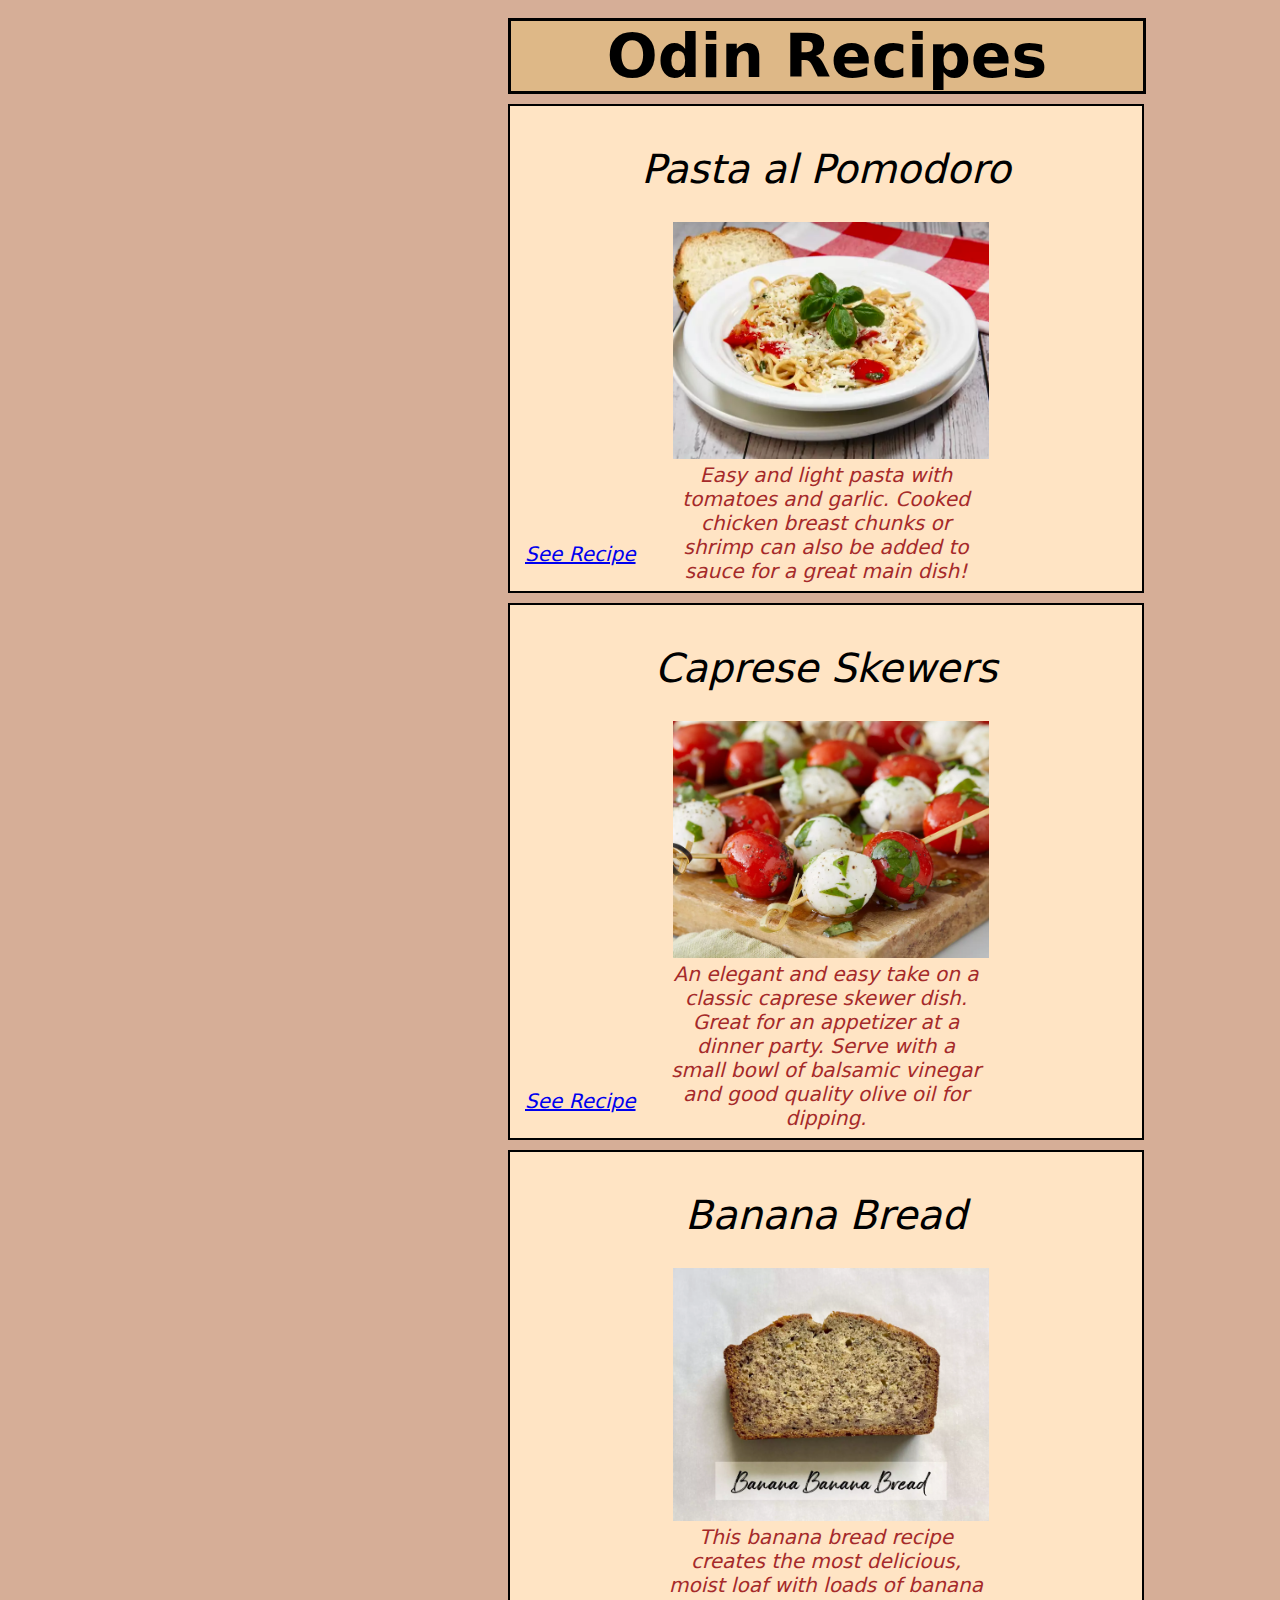
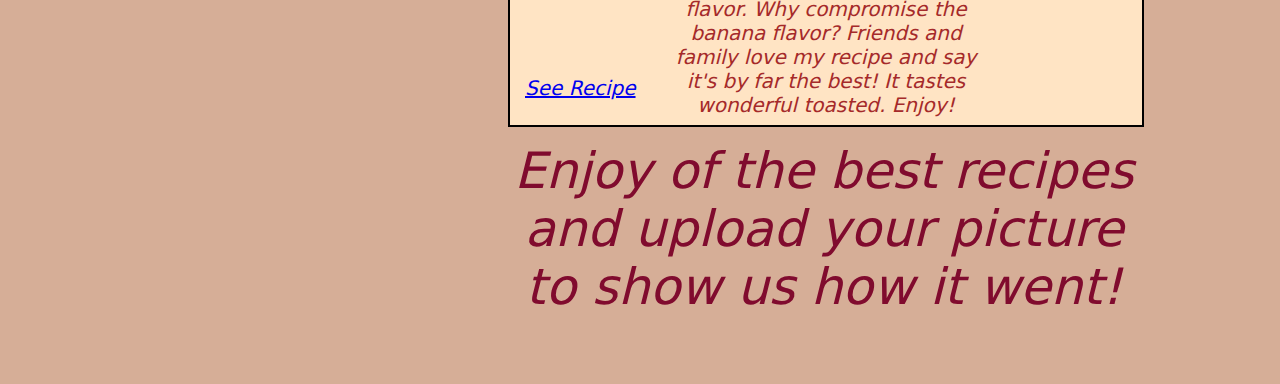
<file: index.html>
<!DOCTYPE html>
<html lang="en">

<head>
    <meta charset="UTF-8">
    <title>Recipes</title>
    <!--External link for css -->
    <link rel="stylesheet" href="styles.css">
</head>

<body>
    <h1 class="title">Odin Recipes</h1>
    <div class="name">
        <p>Pasta al Pomodoro</p>
        <img class="image" src="./images/pastaalpomodoro.jpg" alt="Picture of a pasta al Pomodoro" height="250"
            width="250"></img>
        <p class="description">Easy and light pasta with tomatoes and garlic. Cooked chicken breast chunks or shrimp can
            also be added to sauce for a great main dish!</p>
        <p class="button"><a href="./recipes/pastaalpomodoro.html" target="_blank" rel="noopener noreferrer">See
                Recipe</a></p>
    </div>
    <div class="name">
        <p>Caprese Skewers</p>
        <img class="image" src="./images/capreseskewers.jpg" alt="Picture of caprese skewers" height="250"
            width="250"></img>
        <p class="description">An elegant and easy take on a classic caprese skewer dish. Great for an appetizer at a
            dinner party. Serve with a small bowl of balsamic vinegar and good quality olive oil for dipping.</p>
        <p class="button"><a href="./recipes/caprese_skewers.html" target="_blank" rel="noopener noreferrer">See
                Recipe</a></p>
    </div>
    <div class="name">
        <p>Banana Bread</p>
        <img class="image" src="./images/bananabread.jpg" alt="Picutre of banana bread" height="250" width="250"></img>
        <p class="description">This banana bread recipe creates the most delicious, moist loaf with loads of banana
            flavor. Why compromise the banana flavor? Friends and family love my recipe and say it's by far the best! It
            tastes wonderful toasted. Enjoy!</p>
        <p class="button"><a href="./recipes/banana_bread.html" target="_blank" rel="noopener noreferrer">See
                Recipe</a></p>
    </div>
    </div>
    <p class="message">Enjoy of the best recipes and upload your picture to show us how it went!</p>
</body>

</html>
</file>
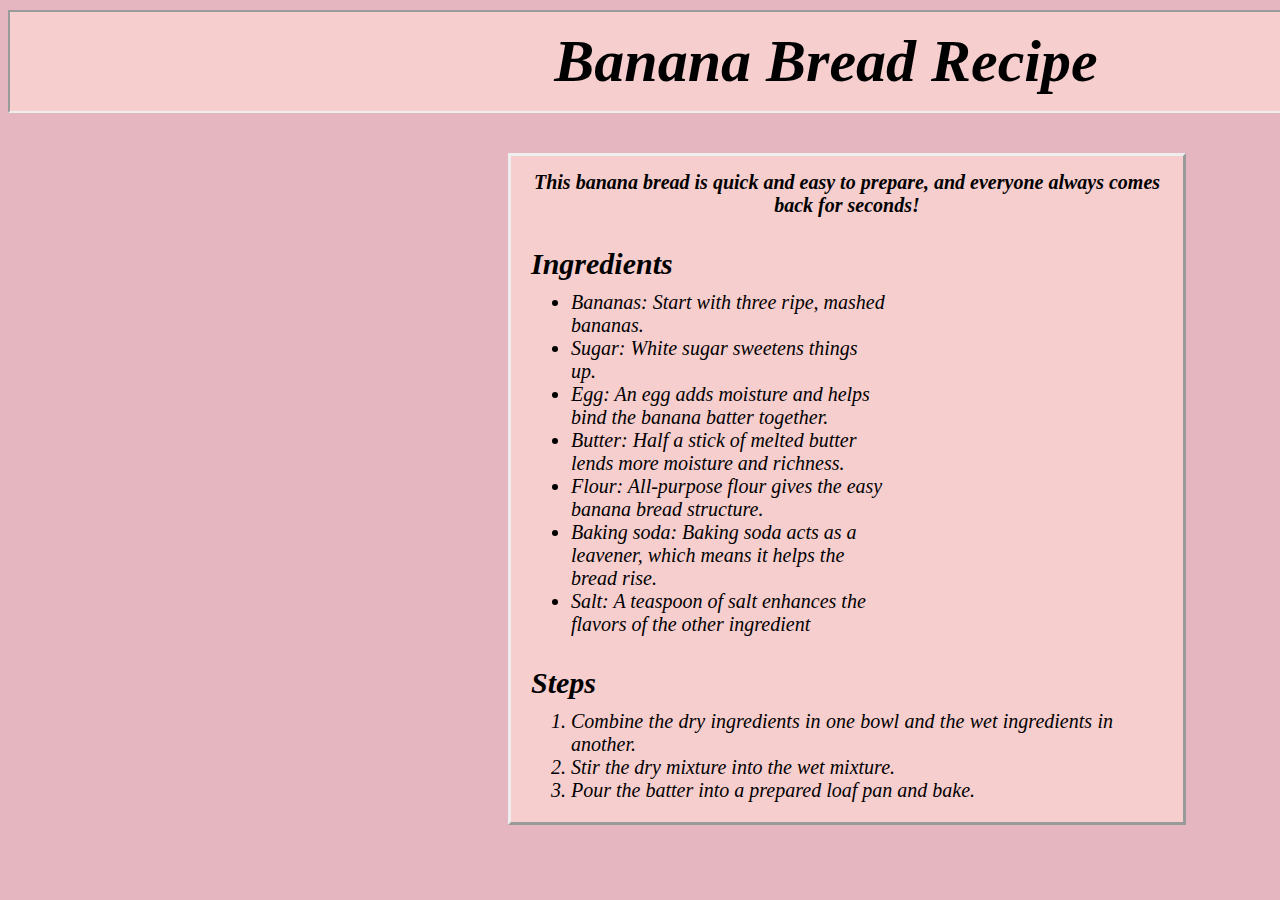
<file: recipes/banana_bread.html>
<!DOCTYPE html>
<html lang="en">

<head>
    <meta charset="UTF-8">
    <title>Recipes</title>
    <!--External link for css -->
    <link rel="stylesheet" href="styles2.css">
</head>

<body>
    <h1 class="card-title">Banana Bread Recipe</h1>
    <div class="card-description">This banana bread is quick and easy to prepare, and everyone always comes back for seconds!
        <p class="card-ingredients">Ingredients</p>
        <ul class="card-list">
            <li> Bananas: Start with three ripe, mashed bananas. </li>
            <li> Sugar: White sugar sweetens things up. </li>
            <li>Egg: An egg adds moisture and helps bind the banana batter together. </li>
            <li> Butter: Half a stick of melted butter lends more moisture and richness. </li>
            <li> Flour: All-purpose flour gives the easy banana bread structure. </li>
            <li> Baking soda: Baking soda acts as a leavener, which means it helps the bread rise. </li>
            <li> Salt: A teaspoon of salt enhances the flavors of the other ingredient</li>
        </ul>
        <p class="card-steps">Steps</p>
        <ol class="card-listo">
            <li> Combine the dry ingredients in one bowl and the wet ingredients in another. </li>
            <li> Stir the dry mixture into the wet mixture.</li>
            <li> Pour the batter into a prepared loaf pan and bake. </li>
        </ol>
    </div>
</body>
</html>
</file>
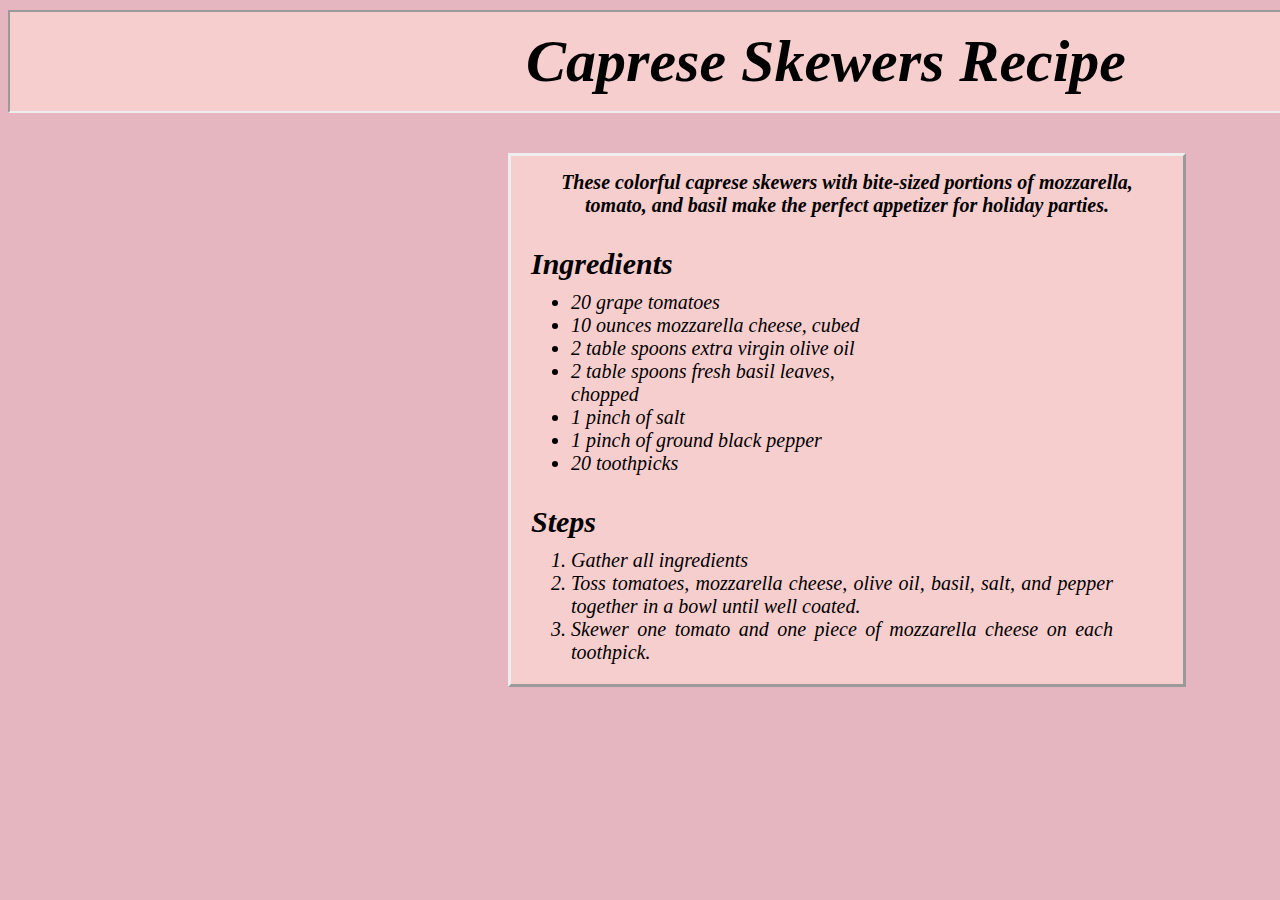
<file: recipes/caprese_skewers.html>
<!DOCTYPE html>
<html lang="en">

<head>
    <meta charset="UTF-8">
    <title>Recipes</title>
    <!--External link for css -->
    <link rel="stylesheet" href="styles2.css">
</head>

<body>
    <h1 class="card-title">Caprese Skewers Recipe</h1>
    <div class="card-description">These colorful caprese skewers with bite-sized portions of mozzarella, tomato, and
        basil make the perfect appetizer for holiday parties.</p>
        <p class="card-ingredients">Ingredients</p>
        <ul class="card-list">
            <li>20 grape tomatoes </li>
            <li>10 ounces mozzarella cheese, cubed</li>
            <li>2 table spoons extra virgin olive oil</li>
            <li>2 table spoons fresh basil leaves, chopped </li>
            <li>1 pinch of salt</li>
            <li> 1 pinch of ground black pepper</li>
            <li> 20 toothpicks</li>
        </ul>
        <p class="card-steps">Steps</p>
        <ol class="card-listo">
            <li> Gather all ingredients</li>
            <li> Toss tomatoes, mozzarella cheese, olive oil, basil, salt, and pepper together in a bowl until well
                coated.</li>
            <li> Skewer one tomato and one piece of mozzarella cheese on each toothpick.</li>
        </ol>
    </div>
</body>
</html>
</file>
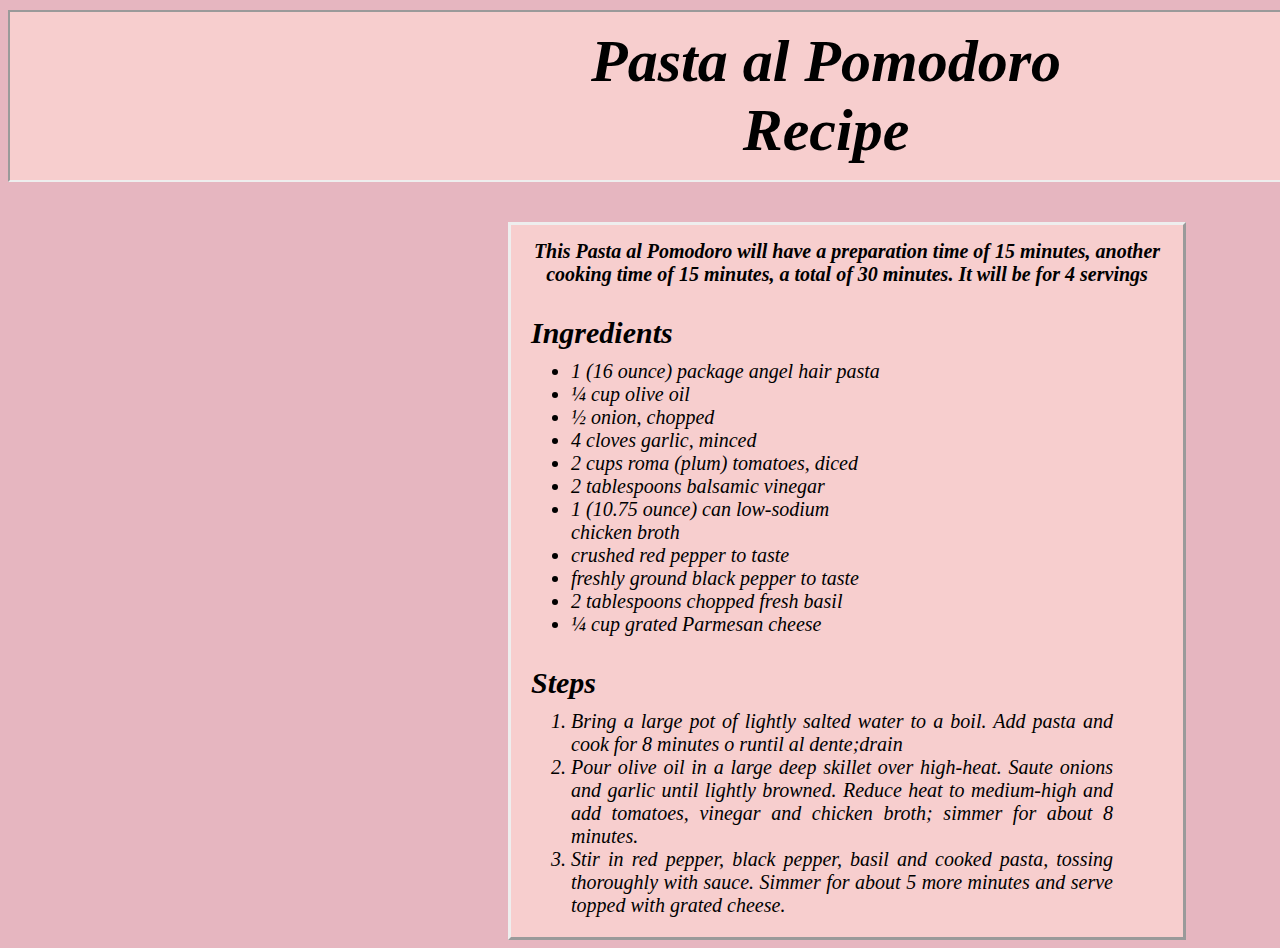
<file: recipes/pastaalpomodoro.html>
<!DOCTYPE html>
<html lang="en">

<head>
    <meta charset="UTF-8">
    <title>Recipes</title>
    <!--External link for css -->
    <link rel="stylesheet" href="styles2.css">
</head>

<body>
    <h1 class="card-title">Pasta al Pomodoro Recipe</h1>
    <div class=" card-description">This Pasta al Pomodoro will have a preparation time of 15 minutes, another
        cooking time of 15 minutes, a total of 30 minutes. It will be for 4 servings</p>
        <p class=" card-ingredients">Ingredients</p>
        <ul class="card-list">
            <li> 1 (16 ounce) package angel hair pasta</li>
            <li> ¼ cup olive oil</li>
            <li> ½ onion, chopped</li>
            <li> 4 cloves garlic, minced</li>
            <li> 2 cups roma (plum) tomatoes, diced</li>
            <li> 2 tablespoons balsamic vinegar</li>
            <li> 1 (10.75 ounce) can low-sodium chicken broth</li>
            <li> crushed red pepper to taste</li>
            <li> freshly ground black pepper to taste</li>
            <li> 2 tablespoons chopped fresh basil</li>
            <li> ¼ cup grated Parmesan cheese</li>
        </ul>
        <p class="card-steps">Steps</p>
        <ol class="card-listo">
            <li> Bring a large pot of lightly salted water to a boil. Add pasta and cook for 8 minutes o runtil al
                dente;drain</li>
            <li> Pour olive oil in a large deep skillet over high-heat. Saute onions and garlic until lightly
                browned.
                Reduce heat to medium-high and add tomatoes, vinegar and chicken broth; simmer for about 8 minutes.
            </li>
            <li> Stir in red pepper, black pepper, basil and cooked pasta, tossing thoroughly with sauce. Simmer for
                about 5 more minutes and serve topped with grated cheese.</li>
        </ol>
    </div>
</body>

</html>
</file>
<file: styles.css>
body {
    font-family: system-ui, -apple-system, BlinkMacSystemFont, 'Segoe UI', Roboto, Oxygen, Ubuntu, Cantarell, 'Open Sans', 'Helvetica Neue', sans-serif;
    background-color: rgb(214, 174, 151);
    display:inline-block;
    
}

.title {
    box-sizing: content-box;
    display: block;
    color: black;
    font-size: 60px;
    font-weight: 900;
    text-align: center;
    width: 50%;
    height: 900;
    background-color: burlywood;
    margin-top: 10px;
    margin-bottom: 10px;
    margin-left: 500px;
    border: solid 3px;
}

.name {
    box-sizing: content-box;
    display: block;
    color: black;
    font-size: 40px;
    font-style:oblique;
    font-weight: 500;
    text-align: left;
    width: 50%;
    height: auto;
    background-color: bisque;
    margin-top: 10px;
    margin-bottom: 10px;
    margin-left: 500px;
    text-align: center;
    border: solid 2px;
}

.image {
    box-sizing: content-box;
    display: inline-block;
    background-color: bisque;
    width: 50%;
    height: auto;
    background-color: bisque;
    margin-top: -10px;
    margin-bottom: 10px;
    margin-left: 10px;
}

.description {
    box-sizing: content-box;
    display: inline-block;
    width: 50%;
    height: auto;
    font-size: 20px;
    color:brown;
    margin-top: -15px;
    margin-bottom: -50px;
}

.button {
    box-sizing: content-box;
    display: block;
    padding: 5px;
    margin-left: 10px;
    margin-top: -50px;
    text-align: left;
    font-size: 20px;
}
.message {
    box-sizing: content-box;
    display: inline-block;
    color: rgb(128, 11, 46);
    font-size: 50px;
    font-style: italic;
    text-align: center;
    width: 50%;
    height: auto;
    padding: 10px 500px;
    margin-top: -5px;
}
</file>
<file: recipes/styles2.css>
body {
    background-color: #e6b6c0;
}
.card-title {
    color: black;
    font-size: 60px;
    font-weight: 900;
    font-style:italic;
    text-align: center;
    width: 50%;
    height: auto;
    background-color: rgb(247, 206, 206);
    padding-left: 500px;
    padding-right: 500px;
    padding-top: 15px;
    padding-bottom: 15px;
    margin-top: 10px;
    border: inset 2px;
}
.card-description {
    color: black;
    font-size: 20px;
    font-weight: 800;
    font-style:oblique;
    text-align: center;
    width: 50%;
    height: auto;
    background-color: rgb(247, 206, 206);
    margin-left: 500px;
    border: outset;
    padding-top: 15px;
    padding-left: 20px;
    padding-right: 20px;
}
.card-ingredients {
    color: black;
    font-size: 30px;
    font-weight: 800;
    font-style: oblique;
    text-align: left;
    width: 50%;
    height: auto;
    background-color: rgb(247, 206, 206);
    margin-bottom: -10px;
}
.card-list {
    color: black;
    font-size: 20px;
    font-weight: 500;
    font-style: oblique;
    text-align: left;
    width: 50%;
    height: auto;
}
.card-steps {
    color: black;
    font-size: 30px;
    font-weight: 800;
    font-style: oblique;
    text-align: left;
    width: 50%;
    height: auto;
    background-color: rgb(247, 206, 206);
    margin-bottom: -10px;
}
.card-listo {
    color: black;
    font-size: 20px;
    font-weight: 500;
    font-style: oblique;
    text-align:justify;
    height: auto;
    margin-right: 50px;
}
</file>
